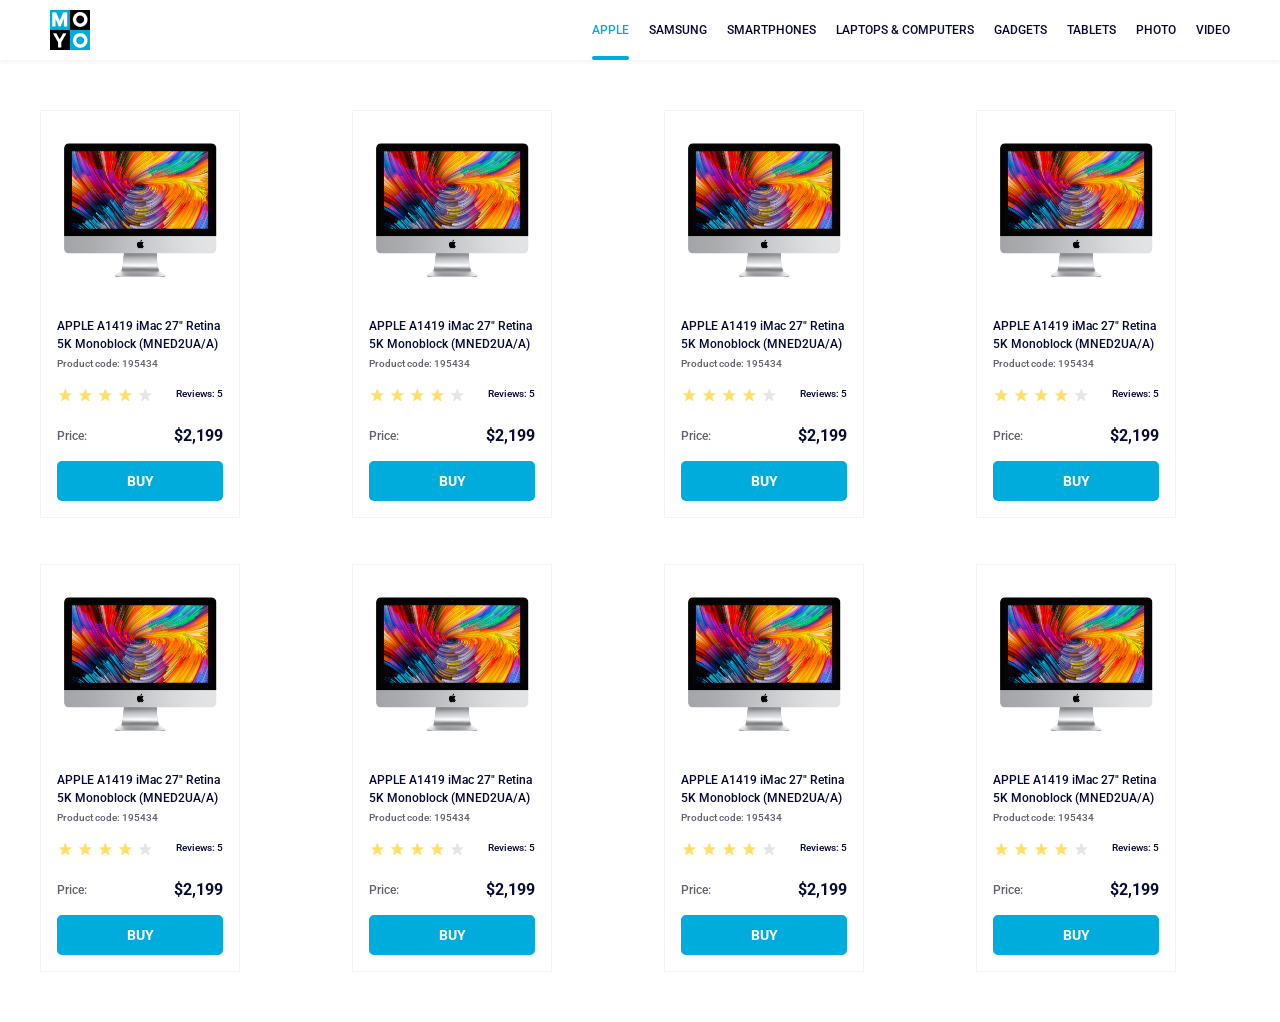
<file: index.html>
<!doctype html><html lang="en"><head><meta charset="utf-8"><meta name="viewport" content="width=device-width, initial-scale=1.0"><title>Catalog</title><link rel="preconnect" href="https://fonts.gstatic.com"><link href="https://fonts.googleapis.com/css2?family=Roboto:wght@400;500;700&display=swap" rel="stylesheet"><link rel="stylesheet" href="index.cebd4faa.css"></head><header class="header"> <a href="#home" class="header__link"> <img class="img" src="logo.eddae0ff.png" alt="moyo_logo"> </a> <nav class="nav"> <ul class="nav__list"> <li class="nav__item"> <a href="#" class="is-active nav__link"> Apple </a> </li> <li class="nav__item"> <a href="#" class="nav__link"> Samsung </a> </li> <li class="nav__item"> <a href="#" class="nav__link"> Smartphones </a> </li> <li class="nav__item"> <a href="#" data-qa="nav-hover" class="nav__link"> Laptops & Computers </a> </li> <li class="nav__item"> <a href="#" class="nav__link"> Gadgets </a> </li> <li class="nav__item"> <a href="#" class="nav__link"> Tablets </a> </li> <li class="nav__item"> <a href="#" class="nav__link"> Photo </a> </li> <li class="nav__item"> <a href="#" class="nav__link"> Video </a> </li> </ul> </nav> </header><main class="card-grid"> <div class="card" data-qa="card"> <img src="imac.202c52ff.jpeg" class="card__img" alt="product-img"> <h3 class="card__title"> APPLE A1419 iMac 27" Retina 5K Monoblock (MNED2UA/A) </h3> <div class="card__code">Product code: 195434</div> <div class="card__ranking"> <div class="card__stars"> <ul class="stars stars--4"> <li class="stars__star"></li> <li class="stars__star"></li> <li class="stars__star"></li> <li class="stars__star"></li> <li class="stars__star"></li> </ul> </div> <p class="card__reviews">Reviews: 5</p> </div> <div class="card__price"> <p class="card__price-title">Price:</p> <p class="card__price-value">$2,199</p> </div> <a href="#checkout" class="card__link" data-qa="card-hover"> Buy </a> </div> <div class="card" data-qa="card"> <img src="imac.202c52ff.jpeg" class="card__img" alt="product-img"> <h3 class="card__title"> APPLE A1419 iMac 27" Retina 5K Monoblock (MNED2UA/A) </h3> <div class="card__code">Product code: 195434</div> <div class="card__ranking"> <div class="card__stars"> <ul class="stars stars--4"> <li class="stars__star"></li> <li class="stars__star"></li> <li class="stars__star"></li> <li class="stars__star"></li> <li class="stars__star"></li> </ul> </div> <p class="card__reviews">Reviews: 5</p> </div> <div class="card__price"> <p class="card__price-title">Price:</p> <p class="card__price-value">$2,199</p> </div> <a href="#checkout" class="card__link" data-qa="card-hover"> Buy </a> </div> <div class="card" data-qa="card"> <img src="imac.202c52ff.jpeg" class="card__img" alt="product-img"> <h3 class="card__title"> APPLE A1419 iMac 27" Retina 5K Monoblock (MNED2UA/A) </h3> <div class="card__code">Product code: 195434</div> <div class="card__ranking"> <div class="card__stars"> <ul class="stars stars--4"> <li class="stars__star"></li> <li class="stars__star"></li> <li class="stars__star"></li> <li class="stars__star"></li> <li class="stars__star"></li> </ul> </div> <p class="card__reviews">Reviews: 5</p> </div> <div class="card__price"> <p class="card__price-title">Price:</p> <p class="card__price-value">$2,199</p> </div> <a href="#checkout" class="card__link" data-qa="card-hover"> Buy </a> </div> <div class="card" data-qa="card"> <img src="imac.202c52ff.jpeg" class="card__img" alt="product-img"> <h3 class="card__title"> APPLE A1419 iMac 27" Retina 5K Monoblock (MNED2UA/A) </h3> <div class="card__code">Product code: 195434</div> <div class="card__ranking"> <div class="card__stars"> <ul class="stars stars--4"> <li class="stars__star"></li> <li class="stars__star"></li> <li class="stars__star"></li> <li class="stars__star"></li> <li class="stars__star"></li> </ul> </div> <p class="card__reviews">Reviews: 5</p> </div> <div class="card__price"> <p class="card__price-title">Price:</p> <p class="card__price-value">$2,199</p> </div> <a href="#checkout" class="card__link" data-qa="card-hover"> Buy </a> </div> <div class="card" data-qa="card"> <img src="imac.202c52ff.jpeg" class="card__img" alt="product-img"> <h3 class="card__title"> APPLE A1419 iMac 27" Retina 5K Monoblock (MNED2UA/A) </h3> <div class="card__code">Product code: 195434</div> <div class="card__ranking"> <div class="card__stars"> <ul class="stars stars--4"> <li class="stars__star"></li> <li class="stars__star"></li> <li class="stars__star"></li> <li class="stars__star"></li> <li class="stars__star"></li> </ul> </div> <p class="card__reviews">Reviews: 5</p> </div> <div class="card__price"> <p class="card__price-title">Price:</p> <p class="card__price-value">$2,199</p> </div> <a href="#checkout" class="card__link" data-qa="card-hover"> Buy </a> </div> <div class="card" data-qa="card"> <img src="imac.202c52ff.jpeg" class="card__img" alt="product-img"> <h3 class="card__title"> APPLE A1419 iMac 27" Retina 5K Monoblock (MNED2UA/A) </h3> <div class="card__code">Product code: 195434</div> <div class="card__ranking"> <div class="card__stars"> <ul class="stars stars--4"> <li class="stars__star"></li> <li class="stars__star"></li> <li class="stars__star"></li> <li class="stars__star"></li> <li class="stars__star"></li> </ul> </div> <p class="card__reviews">Reviews: 5</p> </div> <div class="card__price"> <p class="card__price-title">Price:</p> <p class="card__price-value">$2,199</p> </div> <a href="#checkout" class="card__link" data-qa="card-hover"> Buy </a> </div> <div class="card" data-qa="card"> <img src="imac.202c52ff.jpeg" class="card__img" alt="product-img"> <h3 class="card__title"> APPLE A1419 iMac 27" Retina 5K Monoblock (MNED2UA/A) </h3> <div class="card__code">Product code: 195434</div> <div class="card__ranking"> <div class="card__stars"> <ul class="stars stars--4"> <li class="stars__star"></li> <li class="stars__star"></li> <li class="stars__star"></li> <li class="stars__star"></li> <li class="stars__star"></li> </ul> </div> <p class="card__reviews">Reviews: 5</p> </div> <div class="card__price"> <p class="card__price-title">Price:</p> <p class="card__price-value">$2,199</p> </div> <a href="#checkout" class="card__link" data-qa="card-hover"> Buy </a> </div> <div class="card" data-qa="card"> <img src="imac.202c52ff.jpeg" class="card__img" alt="product-img"> <h3 class="card__title"> APPLE A1419 iMac 27" Retina 5K Monoblock (MNED2UA/A) </h3> <div class="card__code">Product code: 195434</div> <div class="card__ranking"> <div class="card__stars"> <ul class="stars stars--4"> <li class="stars__star"></li> <li class="stars__star"></li> <li class="stars__star"></li> <li class="stars__star"></li> <li class="stars__star"></li> </ul> </div> <p class="card__reviews">Reviews: 5</p> </div> <div class="card__price"> <p class="card__price-title">Price:</p> <p class="card__price-value">$2,199</p> </div> <a href="#checkout" class="card__link" data-qa="card-hover"> Buy </a> </div> </main></html>
</file>
<file: index.cebd4faa.css>
.card{box-sizing:border-box;color:#060b35;border:1px solid #f3f3f3;width:200px;padding:32px 16px 0}.card__img{width:160px;height:134px;margin:0 auto 40px;display:block}.card__title{margin:0;font-size:12px;font-weight:500;line-height:18px}.card__code{color:#616070;margin-top:4px;margin-bottom:16px;font-size:10px;line-height:14px}.card__price{justify-content:space-between;margin-top:24px;line-height:18px;display:flex}.card__price-title{color:#616070;margin:0;font-size:12px}.card__price-value{margin:0;font-size:16px;font-weight:700}.card__link{box-sizing:border-box;color:#fff;text-transform:uppercase;background-color:#00acdc;border-radius:5px;justify-content:center;align-items:center;width:100%;height:40px;margin:16px 0;font-size:14px;font-weight:700;line-height:16px;text-decoration:none;display:flex}.card__link:hover{color:#00acdc;background-color:#fff;border:1px solid #00acdc}.card__ranking{justify-content:space-between;height:16px;display:flex}.card__reviews{margin:0;font-size:10px;line-height:14px}.stars{flex-direction:row;margin:0;padding:0;line-height:16px;display:flex}.stars__star{box-sizing:border-box;background:url(star.822d561e.svg) 50% no-repeat;width:16px;height:16px;margin-right:4px;list-style-type:none}.stars__star:last-child{margin-right:0}.stars--4 .stars__star:nth-child(-n+4){background:url(star-active.edda4c43.svg) 50% no-repeat}:root{--accent-color:#00acdc}body,.nav__list{margin:0;font-family:Roboto,sans-serif;font-weight:500}.img{width:40px;height:40px}.header{flex-direction:row;justify-content:space-between;padding:0 50px;display:flex;box-shadow:0 2px 4px #0000000d}.nav{justify-content:space-between;align-items:center;display:flex}.nav__item{height:60px;margin:0 10px;list-style-type:none;display:flex;position:relative}.nav__item:last-child{margin-right:0}.nav__item:first-child{margin-left:0}.nav__link{text-transform:uppercase;color:#060b35;align-items:center;height:100%;font-size:12px;font-weight:500;line-height:15px;text-decoration:none;display:flex}.nav__link:hover,.is-active{color:var(--accent-color)}.nav__list{flex-direction:row;justify-content:space-between;align-items:center;height:100%;margin:0;padding:0;display:flex}.is-active{position:relative}.is-active:after{content:"";background-color:var(--accent-color);border-radius:8px;width:100%;height:4px;position:absolute;bottom:0;left:0}.header__link{align-items:center;height:60px;display:flex}.card-grid{grid-template-columns:1fr;gap:46px 48px;padding:50px 40px;transition:transform .3s;display:grid}@media (width>=488px){.card-grid{grid-template-columns:repeat(2,1fr)}}@media (width>=768px){.card-grid{grid-template-columns:repeat(3,1fr)}}@media (width>=1024px){.card-grid{grid-template-columns:repeat(4,1fr)}}.card:hover{z-index:1;transform:scale(1.2)}.card:hover .card__title{color:#34568b}
/*# sourceMappingURL=index.cebd4faa.css.map */
</file>
